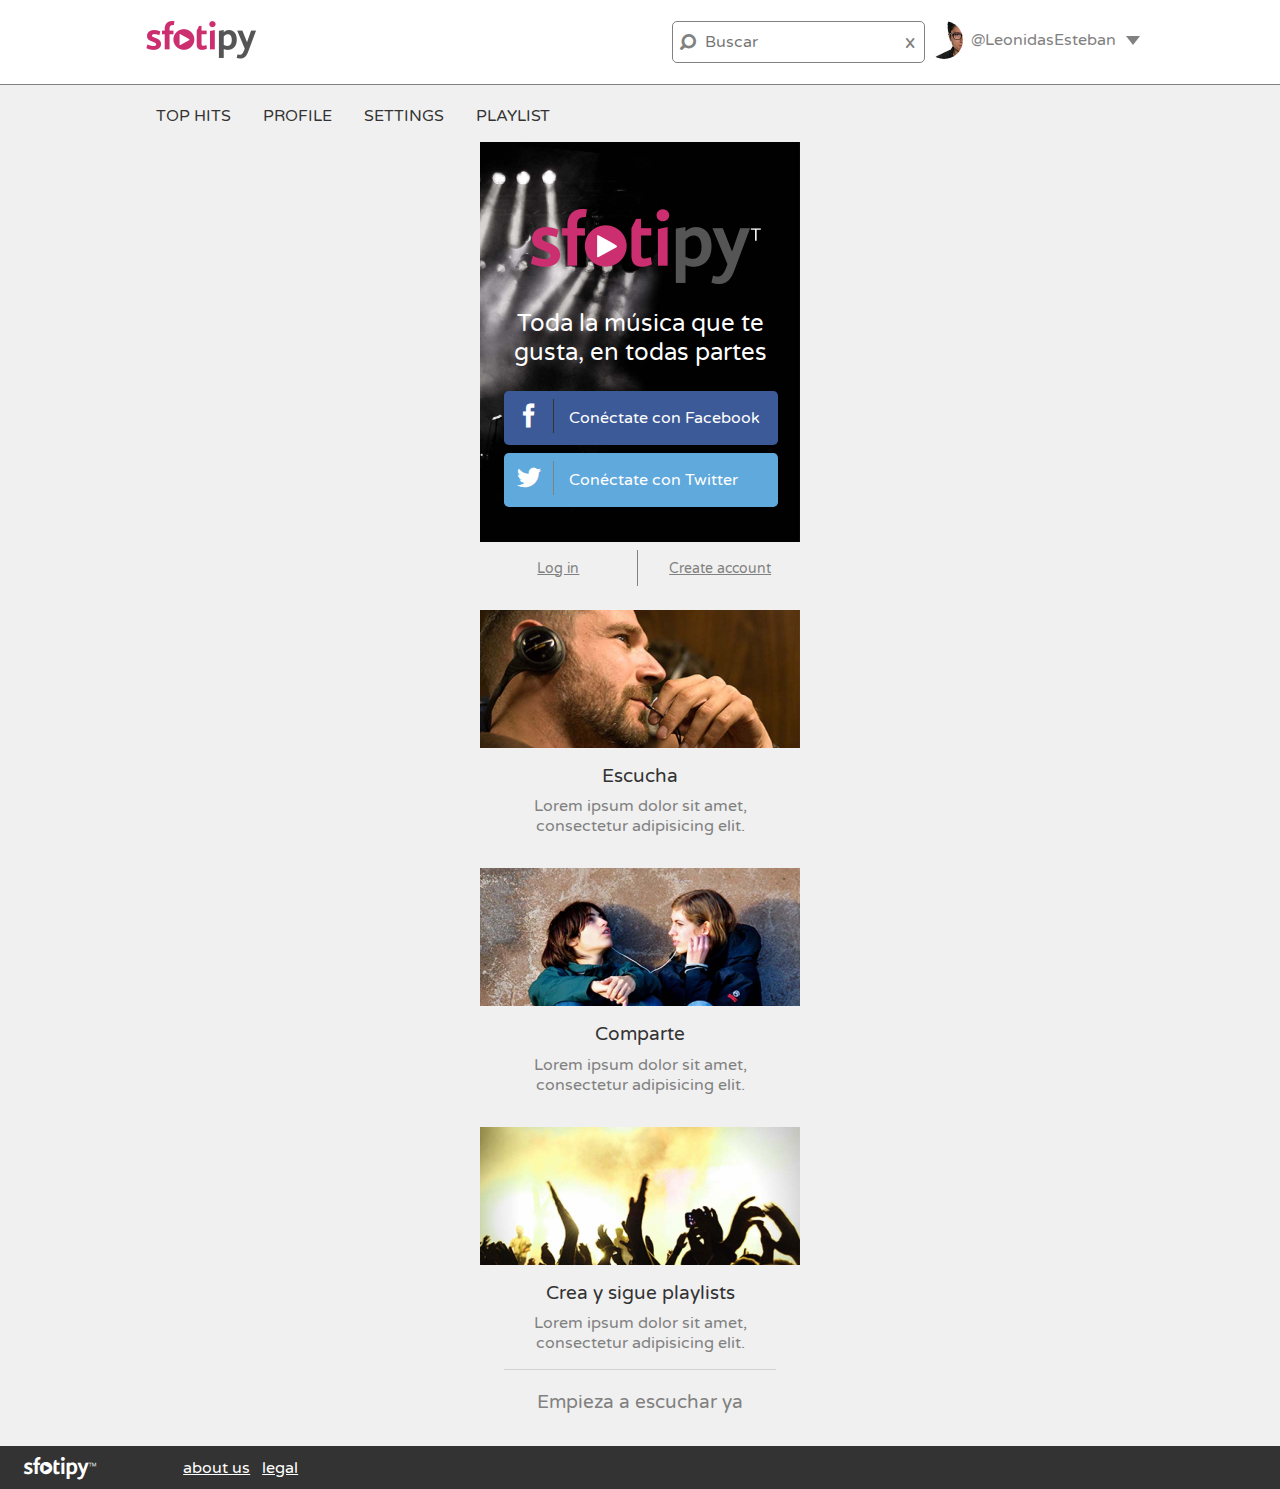
<file: index.html>
<!DOCTYPE html>
<html lang="en">
<head>
  <meta charset="UTF-8">
  <meta name="viewport" content="width=device-width, initial-scale=1.0">
  <meta http-equiv="X-UA-Compatible" content="ie=edge">
  <title>Sfotipy</title>
  <link href="https://fonts.googleapis.com/css?family=Varela+Round" rel="stylesheet">
  <link rel="stylesheet" href="css/estilos.css">
</head>
<body>
  <header class="header relative border-bottom">
    <div class="logo">
      <div class="wrap center-block">
        <figure class="image isotipo left">
          <img src="img/logo.png" alt="Sfotipy"/>
        </figure>
        <div class="user right">
          <figure class="avatar round left">
            <img src="img/avatares/leonidas.jpg" alt="@LeonidasEsteban" width="38" height="38">
          </figure>
          <span class="left username">
            @LeonidasEsteban
          </span>
        </div>
        <div class="search right">
          <form action="" class="relative">
            <span class="icon-search search-icon"></span>
            <input type="text" placeholder="Buscar" class="input">
            <span class="close-icon">x</span>
          </form>
        </div>
      </div>
    </div>
    <a href="" class="button-menu icon-menu"></a>
    <nav class="menu">
      <ul class="list center-block wrap">
        <li class="item">
          <a href="#">Top Hits</a>
        </li>
        <li class="item">
          <a href="#">Profile</a>
        </li>
        <li class="item">
          <a href="#">Settings</a>
        </li>
        <li class="item">
          <a href="#">Playlist</a>
        </li>
      </ul>
    </nav>
  </header>
  <section class="login small">
    <div class="social-login">
      <figure class="image relative">
        <img src="img/bg/bg-home-mobile.jpg" alt="Sfotipy" width="320" height="400">
      </figure>
      <div class="login-content">
        <div class="logo-login">
          <figure class="image isotipo-login">
            <img src="img/logo.png" alt="Sfotipy"/>
          </figure>
          <span class="tittle-login">
            <p>Toda la música que te gusta, en todas partes</p>
          </span>
          <div class="buttons-login azul">
            <a href="http://www.google.com" class="button-login icon-facebook border-right-gris-oscuro"></a>
            <a href="http://www.google.com" class="button-text">Conéctate con Facebook</a>
          </div>
          <div class="buttons-login celeste">
            <a href="http://www.google.com" class="button-login icon-twitter border-right-gris-claro"></a>
            <a href="http://www.google.com" class="button-text">Conéctate con Twitter</a>
          </div>
        </div>
        <div class="login-link">
          <a href="" class="">Log in</a>
        </div>
        <div class="login-link">
          <a href="" class="">Create account</a>
        </div>
      </div>
    </div>
    <div class="home-info">
      <div class="info-box">
        <figure class="image">
          <img src="img/bg/home-info-1.jpg" alt="Sfotipy" width="320" height="138">
        </figure>
        <div class="info-text">
          <p class="info-title center-text dark-gray center-block">
            Escucha
          </p>
          <p class="center-text gray center-block">
            Lorem ipsum dolor sit amet, consectetur adipisicing elit.
          </p>
        </div>
      </div>
      <div class="info-box">
        <figure class="image">
          <img src="img/bg/home-info-2.jpg" alt="Sfotipy" width="320" height="138">
        </figure>
        <div class="info-text">
          <p class="info-title center-text dark-gray center-block">
            Comparte
          </p>
          <p class="center-text gray center-block">
            Lorem ipsum dolor sit amet, consectetur adipisicing elit.
          </p>
        </div>
      </div>
      <div class="info-box">
        <figure class="image">
          <img src="img/bg/home-info-3.jpg" alt="Sfotipy" width="320" height="138">
        </figure>
        <div class="info-text border-bottom-light">
          <p class="info-title center-text dark-gray center-block">
            Crea y sigue playlists
          </p>
          <p class="center-text gray center-block">
            Lorem ipsum dolor sit amet, consectetur adipisicing elit.
          </p>
        </div>
      </div>
      <div class="info-text">
        <p class="info-title center-text gray">Empieza a escuchar ya</p>
      </div>
    </div>
  </section>
  <footer class="footer">
      <div class="footer-content">
        <a class="icon-sfotipy"></a>
        <div class="footer-links">
          <a href="" class="footer-link">about us</a>
          <a href="" class="footer-link">legal</a>
        </div>
      </div>
  </footer>
</body>
</html>
</file>
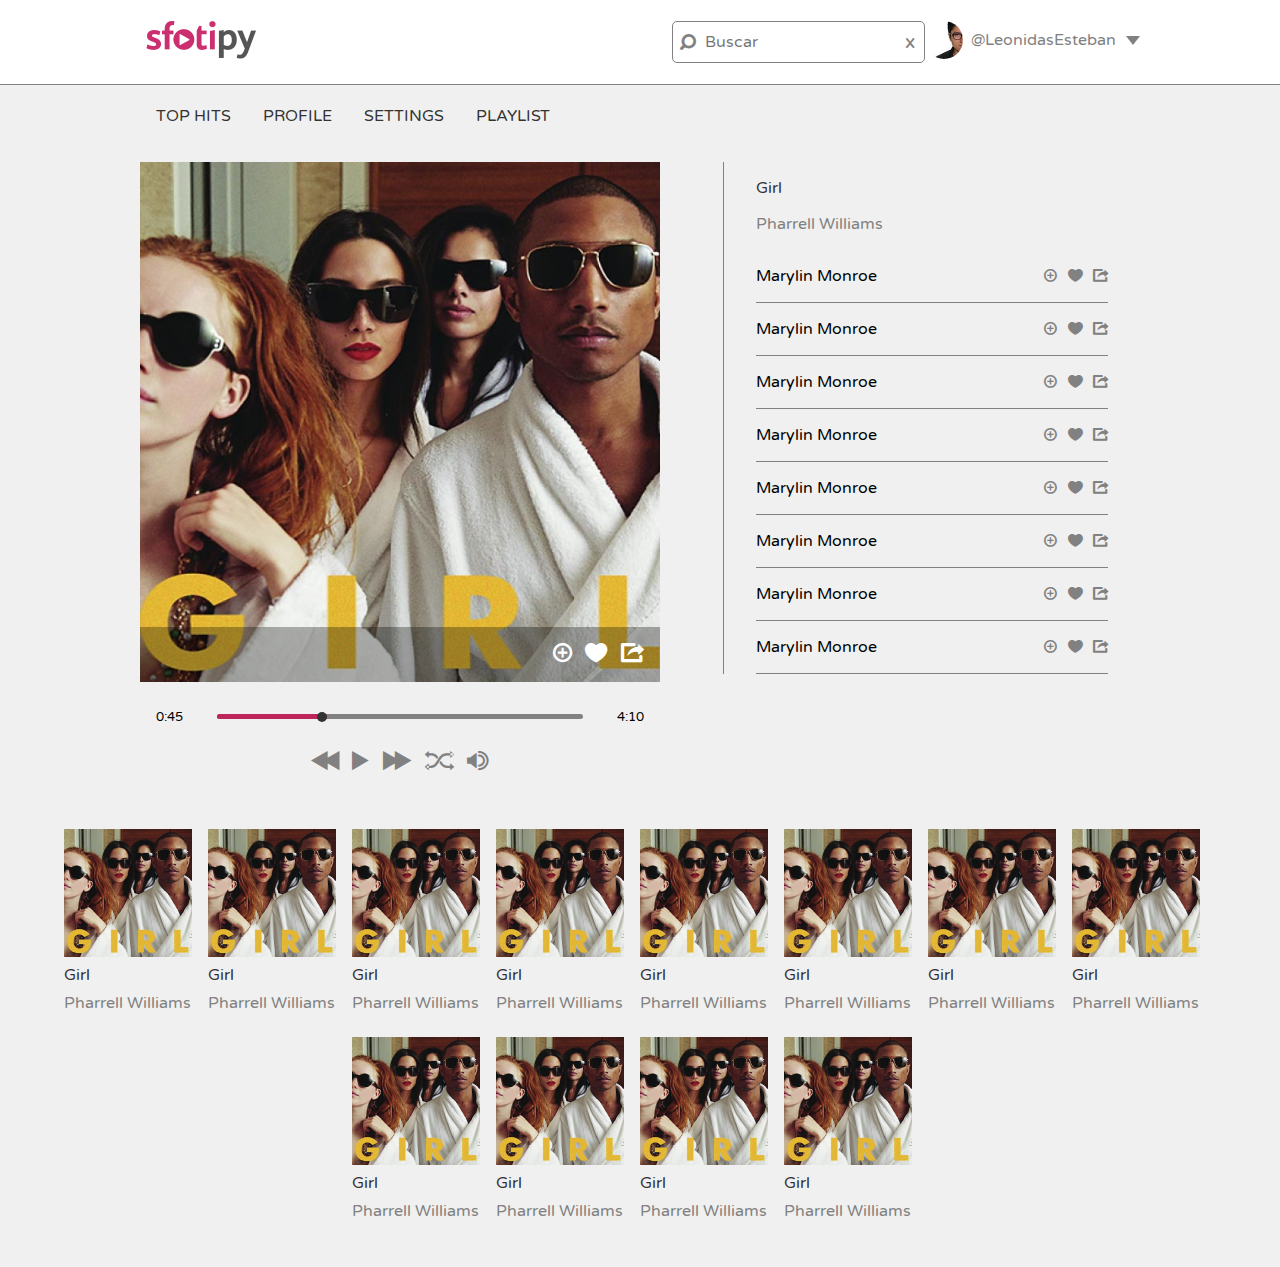
<file: top-hits.html>
<!DOCTYPE html>
<html lang="es">
<head>
  <meta charset="UTF-8">
  <meta name="viewport" content="width=device-width, initial-scale=1.0">
  <meta http-equiv="X-UA-Compatible" content="ie=edge">
  <title>Top Hits - Sfotipy</title>
  <link href="https://fonts.googleapis.com/css?family=Varela+Round" rel="stylesheet">
  <link rel="stylesheet" href="css/estilos.css">
</head>
<body>
  <header class="header relative border-bottom">
    <div class="logo">
      <div class="wrap center-block">
        <figure class="image isotipo left">
          <img src="img/logo.png" alt="Sfotipy"/>
        </figure>
        <div class="user right">
          <figure class="avatar round left">
            <img src="img/avatares/leonidas.jpg" alt="@LeonidasEsteban" width="38" height="38">
          </figure>
          <span class="left username">
            @LeonidasEsteban
          </span>
        </div>
        <div class="search right">
          <form action="" class="relative">
            <span class="icon-search search-icon"></span>
            <input type="text" placeholder="Buscar" class="input">
            <span class="close-icon">x</span>
          </form>
        </div>
      </div>
    </div>
    <a href="" class="button-menu icon-menu"></a>
    <nav class="menu">
      <ul class="list center-block wrap">
        <li class="item">
          <a href="#">Top Hits</a>
        </li>
        <li class="item">
          <a href="#">Profile</a>
        </li>
        <li class="item">
          <a href="#">Settings</a>
        </li>
        <li class="item">
          <a href="#">Playlist</a>
        </li>
      </ul>
    </nav>
    <div class="title">
      <span>
        Top Hits
      </span>
    </div>
  </header>
  <section class="playing small medium large">
    <div class="music">
      <figure class="image relative">
        <img src="img/songs/test-playing.jpg" width="320" height="320" alt="Come Get It Bae Pharrell Williams">
        <div class="actions padding right-text">
          <a href="" class="action icon-add"></a>
          <a href="" class="action icon-love"></a>
          <a href="" class="action icon-share"></a>
        </div>
      </figure>
      <div class="padding">
        <div class="progress">
          <span class="min">0:45</span>
          <div class="total">
            <div class="state">
              <div class="circle">

              </div>
            </div>
          </div>
          <span class="max">4:10</span>
        </div>
        <div class="description center-text border-bottom">
          <p class="name">
            Come Get It Bae
          </p>
          <p class="author center-text">
            Pharrell Williams
          </p>
        </div>
        <div class="play center-text padding-tb">
          <a href="" class="action gray icon-prev"></a>
          <a href="" class="action gray icon-play"></a>
          <a href="" class="action gray icon-next"></a>
          <a href="" class="action gray icon-random"></a>
          <a href="" class="action gray icon-vol"></a>
        </div>
      </div>
    </div>
    <div class="playlist right">
      <p class="name">
        Girl
      </p>
      <p class="author">
        Pharrell Williams
      </p>
      <ul class="list">
        <li class="item border-bottom">
          <span>
            Marylin Monroe
          </span>
          <span class="right">
            <a href="" class="action icon-add gray"></a>
            <a href="" class="action icon-love gray"></a>
            <a href="" class="action icon-share gray"></a>
          </span>
        </li>
        <li class="item border-bottom">
          <span>
            Marylin Monroe
          </span>
          <span class="right">
            <a href="" class="action icon-add gray"></a>
            <a href="" class="action icon-love gray"></a>
            <a href="" class="action icon-share gray"></a>
          </span>
        </li>
        <li class="item border-bottom">
          <span>
            Marylin Monroe
          </span>
          <span class="right">
            <a href="" class="action icon-add gray"></a>
            <a href="" class="action icon-love gray"></a>
            <a href="" class="action icon-share gray"></a>
          </span>
        </li>
        <li class="item border-bottom">
          <span>
            Marylin Monroe
          </span>
          <span class="right">
            <a href="" class="action icon-add gray"></a>
            <a href="" class="action icon-love gray"></a>
            <a href="" class="action icon-share gray"></a>
          </span>
        </li>
        <li class="item border-bottom">
          <span>
            Marylin Monroe
          </span>
          <span class="right">
            <a href="" class="action icon-add gray"></a>
            <a href="" class="action icon-love gray"></a>
            <a href="" class="action icon-share gray"></a>
          </span>
        </li>
        <li class="item border-bottom">
          <span>
            Marylin Monroe
          </span>
          <span class="right">
            <a href="" class="action icon-add gray"></a>
            <a href="" class="action icon-love gray"></a>
            <a href="" class="action icon-share gray"></a>
          </span>
        </li>
        <li class="item border-bottom">
          <span>
            Marylin Monroe
          </span>
          <span class="right">
            <a href="" class="action icon-add gray"></a>
            <a href="" class="action icon-love gray"></a>
            <a href="" class="action icon-share gray"></a>
          </span>
        </li>
        <li class="item border-bottom">
          <span>
            Marylin Monroe
          </span>
          <span class="right">
            <a href="" class="action icon-add gray"></a>
            <a href="" class="action icon-love gray"></a>
            <a href="" class="action icon-share gray"></a>
          </span>
        </li>
      </ul>
    </div>
  </section>
  <section class="container">
    <article class="song">
      <figure class="image">
        <img src="img/songs/test.jpg" width="128" height="128" alt="Girl Pharrell Williams">
      </figure>
      <p class="name">
        Girl
      </p>
      <p class="author">
        Pharrell Williams
      </p>
    </article>
    <article class="song">
      <figure class="image">
        <img src="img/songs/test.jpg" width="128" height="128" alt="Girl Pharrell Williams">
      </figure>
      <p class="name">
        Girl
      </p>
      <p class="author">
        Pharrell Williams
      </p>
    </article>
    <article class="song">
      <figure class="image">
        <img src="img/songs/test.jpg" width="128" height="128" alt="Girl Pharrell Williams">
      </figure>
      <p class="name">
        Girl
      </p>
      <p class="author">
        Pharrell Williams
      </p>
    </article>
    <article class="song">
      <figure class="image">
        <img src="img/songs/test.jpg" width="128" height="128" alt="Girl Pharrell Williams">
      </figure>
      <p class="name">
        Girl
      </p>
      <p class="author">
        Pharrell Williams
      </p>
    </article>
    <article class="song">
      <figure class="image">
        <img src="img/songs/test.jpg" width="128" height="128" alt="Girl Pharrell Williams">
      </figure>
      <p class="name">
        Girl
      </p>
      <p class="author">
        Pharrell Williams
      </p>
    </article>
    <article class="song">
      <figure class="image">
        <img src="img/songs/test.jpg" width="128" height="128" alt="Girl Pharrell Williams">
      </figure>
      <p class="name">
        Girl
      </p>
      <p class="author">
        Pharrell Williams
      </p>
    </article>
    <article class="song">
      <figure class="image">
        <img src="img/songs/test.jpg" width="128" height="128" alt="Girl Pharrell Williams">
      </figure>
      <p class="name">
        Girl
      </p>
      <p class="author">
        Pharrell Williams
      </p>
    </article>
    <article class="song">
      <figure class="image">
        <img src="img/songs/test.jpg" width="128" height="128" alt="Girl Pharrell Williams">
      </figure>
      <p class="name">
        Girl
      </p>
      <p class="author">
        Pharrell Williams
      </p>
    </article>
    <article class="song">
      <figure class="image">
        <img src="img/songs/test.jpg" width="128" height="128" alt="Girl Pharrell Williams">
      </figure>
      <p class="name">
        Girl
      </p>
      <p class="author">
        Pharrell Williams
      </p>
    </article>
    <article class="song">
      <figure class="image">
        <img src="img/songs/test.jpg" width="128" height="128" alt="Girl Pharrell Williams">
      </figure>
      <p class="name">
        Girl
      </p>
      <p class="author">
        Pharrell Williams
      </p>
    </article>
    <article class="song">
      <figure class="image">
        <img src="img/songs/test.jpg" width="128" height="128" alt="Girl Pharrell Williams">
      </figure>
      <p class="name">
        Girl
      </p>
      <p class="author">
        Pharrell Williams
      </p>
    </article>
    <article class="song">
      <figure class="image">
        <img src="img/songs/test.jpg" width="128" height="128" alt="Girl Pharrell Williams">
      </figure>
      <p class="name">
        Girl
      </p>
      <p class="author">
        Pharrell Williams
      </p>
    </article>
  </section>
</body>
</html>
</file>
<file: css/estilos.css>
html{font-family:sans-serif;-ms-text-size-adjust:100%;-webkit-text-size-adjust:100%}body{margin:0}article,aside,details,figcaption,figure,footer,header,main,menu,nav,section,summary{display:block}audio,canvas,progress,video{display:inline-block}audio:not([controls]){display:none;height:0}progress{vertical-align:baseline}template,[hidden]{display:none}a{background-color:transparent;-webkit-text-decoration-skip:objects}a:active,a:hover{outline-width:0}abbr[title]{border-bottom:none;text-decoration:underline;text-decoration:underline dotted}b,strong{font-weight:inherit}b,strong{font-weight:bolder}dfn{font-style:italic}h1{font-size:2em;margin:.67em 0}mark{background-color:#ff0;color:#000}small{font-size:80%}sub,sup{font-size:75%;line-height:0;position:relative;vertical-align:baseline}sub{bottom:-.25em}sup{top:-.5em}img{border-style:none}svg:not(:root){overflow:hidden}code,kbd,pre,samp{font-family:monospace,monospace;font-size:1em}figure{margin:1em 40px}hr{box-sizing:content-box;height:0;overflow:visible}button,input,select,textarea{font:inherit;margin:0}optgroup{font-weight:bold}button,input{overflow:visible}button,select{text-transform:none}button,html [type="button"],[type="reset"],[type="submit"]{-webkit-appearance:button}button::-moz-focus-inner,[type="button"]::-moz-focus-inner,[type="reset"]::-moz-focus-inner,[type="submit"]::-moz-focus-inner{border-style:none;padding:0}button:-moz-focusring,[type="button"]:-moz-focusring,[type="reset"]:-moz-focusring,[type="submit"]:-moz-focusring{outline:1px dotted ButtonText}fieldset{border:1px solid #c0c0c0;margin:0 2px;padding:.35em .625em .75em}legend{box-sizing:border-box;color:inherit;display:table;max-width:100%;padding:0;white-space:normal}textarea{overflow:auto}[type="checkbox"],[type="radio"]{box-sizing:border-box;padding:0}[type="number"]::-webkit-inner-spin-button,[type="number"]::-webkit-outer-spin-button{height:auto}[type="search"]{-webkit-appearance:textfield;outline-offset:-2px}[type="search"]::-webkit-search-cancel-button,[type="search"]::-webkit-search-decoration{-webkit-appearance:none}::-webkit-input-placeholder{color:inherit;opacity:.54}::-webkit-file-upload-button{-webkit-appearance:button;font:inherit}@font-face{font-family:'sfotipy';src:url("../fonts/sfotipy.eot?kt9bol");src:url("../fonts/sfotipy.eot?#iefixkt9bol") format('embedded-opentype'),url("../fonts/sfotipy.woff?kt9bol") format('woff'),url("../fonts/sfotipy.ttf?kt9bol") format('truetype'),url("../fonts/sfotipy.svg?kt9bol#sfotipy") format('svg');font-weight:normal;font-style:normal}[class^="icon-"],[class*=" icon-"]{font-family:'sfotipy';speak:none;font-style:normal;font-weight:normal;font-variant:normal;text-transform:none;line-height:1;-webkit-font-smoothing:antialiased;-moz-osx-font-smoothing:grayscale}.icon-mail:before{content:"\e60f"}.icon-sfotipy:before{content:"\e60d"}.icon-menu:before{content:"\e60e"}.icon-stop:before{content:"\e60c"}.icon-search:before{content:"\e600"}.icon-lock:before{content:"\e601"}.icon-user:before{content:"\e602"}.icon-share:before{content:"\e603"}.icon-random:before{content:"\e604"}.icon-love:before{content:"\e605"}.icon-add:before{content:"\e606"}.icon-mute:before{content:"\e607"}.icon-vol:before{content:"\e608"}.icon-play:before{content:"\e609"}.icon-next:before{content:"\e60a"}.icon-prev:before{content:"\e60b"}.icon-facebook:before{content:"\e610"}.icon-twitter:before{content:"\e611"}body{font-family:'Varela Round',sans-serif;font-size:16px}a{text-decoration:none}figure{margin:0}img{vertical-align:top}ul{margin:0;padding:0}.azul{background:#3d5a98}.celeste{background:#5fa9dd}.button-menu{color:#333;left:.5em;margin-top:-10px;position:absolute;top:50%}.buttons-login{margin:.5em 0;border:1px solid transparent;border-radius:.3em;width:17em;height:3.25em;position:relative;cursor:pointer;}.buttons-login .button-text{color:#fff;font-size:1em;position:absolute;left:3em;padding:1em 1em}.buttons-login .button-login{color:#fff;font-size:1.5em;top:.3em;padding:.2em .5em;position:absolute}.social-login{position:relative}.logo-login{position:absolute;top:4.2em;left:1.5em;right:1.5em}.login-tittle{position:absolute;top:6em;left:0;bottom:0}.tittle-login{text-align:center;color:#fff;font-size:1.5em}.border-right-gris-oscuro{border-right:1px solid #333}.border-right-gris-claro{border-right:1px solid #818181}.login-link{display:inline-block;margin:.5em 0;text-align:center;width:9.8em;padding:.5em 0;}.login-link a{color:#818181;text-decoration:underline;font-size:.9em}.login-link:nth-child(even){border-right:1px solid #818181}.info-box{margin-top:1em}.info-text{width:17em;margin:1em auto;padding-bottom:.5em;}.info-text p{margin-bottom:.5em}.info-title{font-size:1.2em}.footer{background:#333;width:100%;}.footer .footer-content{height:2.7em;display:table;width:17.8em;margin-left:1.5em;}.footer .footer-content .icon-sfotipy{color:#fff;font-size:1.4em;text-decoration:none;display:table-cell;vertical-align:middle;padding-right:3em}.footer .footer-content .footer-links{display:table-cell;vertical-align:middle;}.footer .footer-content .footer-links a{font-size:1em;color:#fff;text-decoration:underline;margin-left:.5em}.login.small{width:20em;margin:0 auto}.dark-gray{color:#333}.gray{color:#818181}.container{font-size:0;padding:1.4rem;text-align:center}.action{color:#fff;font-size:1.2em;margin-right:.5em;}.action:last-child{margin-right:0}.action.gray{color:#818181}.actions{position:absolute;bottom:0;left:0;right:0;background:rgba(0,0,0,0.3)}.border-top{border-top:1px solid #818181}.border-bottom{border-bottom:1px solid #818181}.border-bottom-light{border-bottom:1px solid #d0d2d3}.name{color:#333}.menu{display:none}.relative{position:relative}.padding{padding:1em}.padding-tb{padding:1em 0}.left{float:left}.right{float:right}.wrap{width:1000px}.round{border-radius:50%;overflow:hidden}.author{color:#818181}.center-block{margin:0 auto}.center-text{text-align:center}.right-text{text-align:right}.progress{margin:1em 0;position:relative;}.progress .min,.progress .max{font-size:.8em;position:absolute;top:-5px}.progress .min{left:0}.progress .max{right:0}.progress .total{background:#818181;border-radius:5px;height:5px;width:75%;margin:0 auto}.progress .state{background:#bd255b;border-radius:5px;height:5px;position:relative;width:30%;animation:10s state infinite linear}.progress .circle{background:#333;border-radius:50%;height:10px;position:absolute;right:0;top:-2px;width:10px;animation:1s circle infinite}.header{height:3.5em;}.header .title{font-size:1.1em;line-height:3.5em;margin:0;text-align:center}.song{display:inline-block;font-size:1rem;margin-bottom:1em;margin-right:1em;text-align:left;width:8rem;}.song:nth-child(even){margin-right:0}.song p{margin:.5em 0}.playing.small{width:20em;margin:0 auto}.input{border:1px solid #818181;height:2.5em;border-radius:5px;padding:0 1em 0 2em}.search-icon{position:absolute;left:.5em;top:.8em;color:#818181}.close-icon{color:#818181;font-size:1.2em;position:absolute;right:.5em;top:.5em}.playlist{display:none;width:22em;padding:0 2em;border-left:1px solid #818181;}.playlist .list{list-style:none}.playlist .item{padding:1em 0}.playlist .action{font-size:.8em}.isotipo{width:122px}.isotipo-login{width:244px;margin:0 auto}.logo{padding:1.3em 0;overflow:hidden;background:#fff;display:none}.avatar{width:38px;height:38px}.username{color:#818181;position:relative;top:9px;margin-left:.5em;}.username:after{border-left:7px solid transparent;border-right:7px solid transparent;border-top:9px solid #818181;content:"";display:inline-block;margin-left:.4em}@media screen and (min-width:480px){.song:nth-child(even){margin-right:1em}.image img{width:100%;height:auto}.playing.medium{width:auto}}@media screen and (min-width:1000px){body{background:#f0f0f0}.button-menu{display:none}.playing{padding-top:1.3em;}.playing.large{margin:0 auto;width:62.5em;overflow:hidden}.menu{display:block;background:#f0f0f0;overflow:hidden;border-top:1px solid #818181;}.menu .item{float:left;list-style:none;}.menu .item a{color:#333;text-transform:uppercase;cursor:pointer;padding:1em;display:block;border-top:5px solid transparent;}.menu .item a:hover{border-top:5px solid #818181}.music{width:32.5em;float:left;}.music .description{display:none}.header{height:auto;border:none;}.header .title{display:none}.logo,.playlist{display:block}}@-moz-keyframes state{0%{width:0}100%{width:100%}}@-webkit-keyframes state{0%{width:0}100%{width:100%}}@-o-keyframes state{0%{width:0}100%{width:100%}}@keyframes state{0%{width:0}100%{width:100%}}@-moz-keyframes circle{0%{transform:scale(1)}100%{transform:scale(2);opacity:0}}@-webkit-keyframes circle{0%{transform:scale(1)}100%{transform:scale(2);opacity:0}}@-o-keyframes circle{0%{transform:scale(1)}100%{transform:scale(2);opacity:0}}@keyframes circle{0%{transform:scale(1)}100%{transform:scale(2);opacity:0}}
</file>
